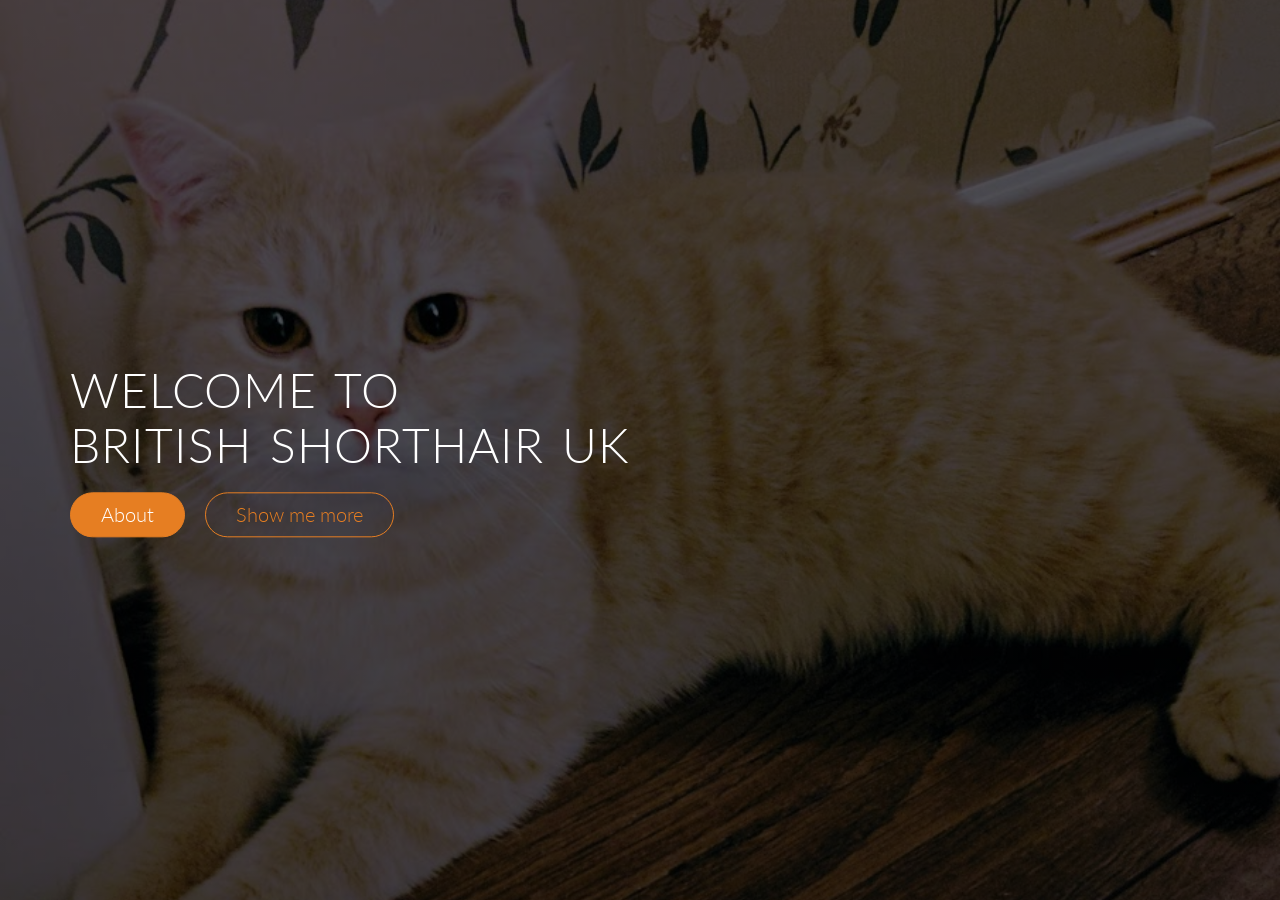
<file: Index.html>
<!DOCTYPE html>
<html lang="en">
    
    <head>
        <meta http-equiv="Content-Type" content="text/html; charset=UTF-8">
        <title>BritishShortHairUK</title>
        
        <link rel="stylesheet" type="text/css" href="Vendors/css/normalize.css">
        <link rel="stylesheet" type="text/css" href="Vendors/css/grid.css">
        <link rel="stylesheet" type="text/css" href="Resources/css/style.css">
        <link href="https://fonts.googleapis.com/css?family=Lato:100,300,300i,400" rel="stylesheet">
    
    </head>

    <body>
        
        <Header>
        
            <div class="hero-text-box">
            
                <h1>Welcome to <br>British Shorthair UK</h1>
                <a class="btn btn-full" href="#">About</a>
                <a class="btn btn-ghost" href="#">Show me more</a>
            
            </div>
        
        </Header>
        
    </body>
    
</html>
</file>
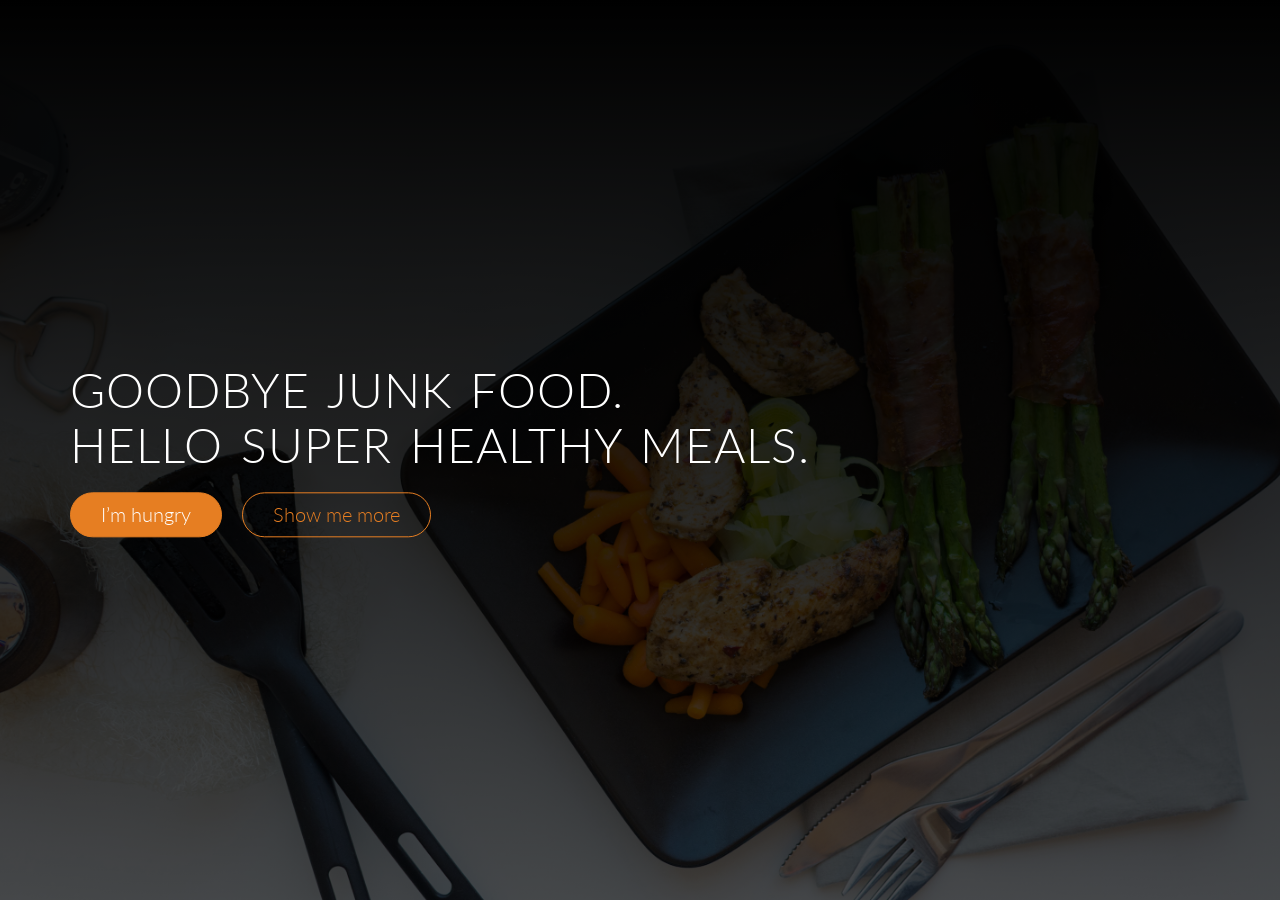
<file: Omnifood/Index.html>
<!DOCTYPE html>
<html lang="en">
    
    <head>
        
        <title>Omnifood</title>
        
        <link rel="stylesheet" type="text/css" href="Vendors/css/normalize.css">
        <link rel="stylesheet" type="text/css" href="Vendors/css/grid.css">
        <link rel="stylesheet" type="text/css" href="Resources/css/style.css">
        <link href="https://fonts.googleapis.com/css?family=Lato:100,300,300i,400" rel="stylesheet">
    
    </head>

    <body>
        
        <Header>
        
            <div class="hero-text-box">
            
                <h1>Goodbye junk food. <br>Hello super healthy meals.</h1>
                <a class="btn btn-full" href="#">I’m hungry</a>
                <a class="btn btn-ghost" href="#">Show me more</a>
            
            </div>
        
        </Header>
        
    </body>
    
</html>
</file>
<file: Vendors/css/grid.css>
/*  SECTIONS  ============================================================================= */

.section {
	clear: both;
	padding: 0px;
	margin: 0px;
}

/*  GROUPING  ============================================================================= */

.row {
    zoom: 1; /* For IE 6/7 (trigger hasLayout) */
}

.row:before,
.row:after {
    content:"";
    display:table;
}
.row:after {
    clear:both;
}

/*  GRID COLUMN SETUP   ==================================================================== */

.col {
	display: block;
	float:left;
	margin: 1% 0 1% 1.6%;
}

.col:first-child { margin-left: 0; } /* all browsers except IE6 and lower */


/*  REMOVE MARGINS AS ALL GO FULL WIDTH AT 480 PIXELS */

@media only screen and (max-width: 480px) {
	.col { 
		/*margin: 1% 0 1% 0%;*/
        margin: 0;
	}
}


/*  GRID OF TWO   ============================================================================= */


.span-2-of-2 {
	width: 100%;
}

.span-1-of-2 {
	width: 49.2%;
}

/*  GO FULL WIDTH AT LESS THAN 480 PIXELS */

@media only screen and (max-width: 480px) {
	.span-2-of-2 {
		width: 100%; 
	}
	.span-1-of-2 {
		width: 100%; 
	}
}


/*  GRID OF THREE   ============================================================================= */

	
.span-3-of-3 {
	width: 100%; 
}

.span-2-of-3 {
	width: 66.13%; 
}

.span-1-of-3 {
	width: 32.26%; 
}


/*  GO FULL WIDTH AT LESS THAN 480 PIXELS */

@media only screen and (max-width: 480px) {
	.span-3-of-3 {
		width: 100%; 
	}
	.span-2-of-3 {
		width: 100%; 
	}
	.span-1-of-3 {
		width: 100%;
	}
}

/*  GRID OF FOUR   ============================================================================= */

	
.span-4-of-4 {
	width: 100%; 
}

.span-3-of-4 {
	width: 74.6%; 
}

.span-2-of-4 {
	width: 49.2%; 
}

.span-1-of-4 {
	width: 23.8%; 
}


/*  GO FULL WIDTH AT LESS THAN 480 PIXELS */

@media only screen and (max-width: 480px) {
	.span-4-of-4 {
		width: 100%; 
	}
	.span-3-of-4 {
		width: 100%; 
	}
	.span-2-of-4 {
		width: 100%; 
	}
	.span-1-of-4 {
		width: 100%; 
	}
}


/*  GRID OF FIVE   ============================================================================= */

	
.span-5-of-5 {
	width: 100%;
}

.span-4-of-5 {
  	width: 79.68%; 
}

.span-3-of-5 {
  	width: 59.36%; 
}

.span-2-of-5 {
  	width: 39.04%;
}

.span-1-of-5 {
  	width: 18.72%;
}


/*  GO FULL WIDTH AT LESS THAN 480 PIXELS */

@media only screen and (max-width: 480px) {
	.span-5-of-5 {
		width: 100%; 
	}
	.span-4-of-5 {
		width: 100%; 
	}
	.span-3-of-5 {
		width: 100%; 
	}
	.span-2-of-5 {
		width: 100%; 
	}
	.span-1-of-5 {
		width: 100%; 
	}
}


/*  GRID OF SIX   ============================================================================= */


.span-6-of-6 {
	width: 100%;
}

.span-5-of-6 {
  	width: 83.06%;
}

.span-4-of-6 {
  	width: 66.13%;
}

.span-3-of-6 {
  	width: 49.2%;
}

.span-2-of-6 {
  	width: 32.26%;
}

.span-1-of-6 {
  	width: 15.33%;
}


/*  GO FULL WIDTH AT LESS THAN 480 PIXELS */

@media only screen and (max-width: 480px) {
	.span-6-of-6 {
		width: 100%; 
	}
	.span-5-of-6 {
		width: 100%; 
	}
	.span-4-of-6 {
		width: 100%; 
	}
	.span-3-of-6 {
		width: 100%; 
	}
	.span-2-of-6 {
		width: 100%; 
	}
	.span-1-of-6 {
		width: 100%; 
	}
}



/*  GRID OF SEVEN   ============================================================================= */


.span-7-of-7 {
	width: 100%;
}

.span-6-of-7 {
	width: 85.48%;
}

.span-5-of-7 {
  	width: 70.97%;
}

.span-4-of-7 {
  	width: 56.45%;
}

.span-3-of-7 {
  	width: 41.94%;
}

.span-2-of-7 {
  	width: 27.42%;
}

.span-1-of-7 {
  	width: 12.91%;
}


/*  GO FULL WIDTH AT LESS THAN 480 PIXELS */

@media only screen and (max-width: 480px) {
	.span-7-of-7 {
		width: 100%; 
	}
	.span-6-of-7 {
		width: 100%; 
	}
	.span-5-of-7 {
		width: 100%; 
	}
	.span-4-of-7 {
		width: 100%; 
	}
	.span-3-of-7 {
		width: 100%; 
	}
	.span-2-of-7 {
		width: 100%; 
	}
	.span-1-of-7 {
		width: 100%; 
	}
}


/*  GRID OF EIGHT   ============================================================================= */

	
.span-8-of-8 {
	width: 100%;
}

.span-7-of-8 {
	width: 87.3%; 
}

.span-6-of-8 {
	width: 74.6%; 
}

.span-5-of-8 {
	width: 61.9%; 
}

.span-4-of-8 {
	width: 49.2%; 
}

.span-3-of-8 {
	width: 36.5%;
}

.span-2-of-8 {
	width: 23.8%; 
}

.span-1-of-8 {
	width: 11.1%; 
}


/*  GO FULL WIDTH AT LESS THAN 480 PIXELS */

@media only screen and (max-width: 480px) {
	.span-8-of-8 {
		width: 100%; 
	}
	.span-7-of-8 {
		width: 100%; 
	}
	.span-6-of-8 {
		width: 100%; 
	}
	.span-5-of-8 {
		width: 100%; 
	}
	.span-4-of-8 {
		width: 100%; 
	}
	.span-3-of-8 {
		width: 100%; 
	}
	.span-2-of-8 {
		width: 100%; 
	}
	.span-1-of-8 {
		width: 100%; 
	}
}


/*  GRID OF NINE   ============================================================================= */


.span-9-of-9 {
	width: 100%;
}

.span-8-of-9 {
	width: 88.71%;
}

.span-7-of-9 {
	width: 77.42%; 
}

.span-6-of-9 {
	width: 66.13%; 
}

.span-5-of-9 {
	width: 54.84%; 
}

.span-4-of-9 {
	width: 43.55%; 
}

.span-3-of-9 {
	width: 32.26%;
}

.span-2-of-9 {
	width: 20.97%; 
}

.span-1-of-9 {
	width: 9.68%; 
}


/*  GO FULL WIDTH AT LESS THAN 480 PIXELS */

@media only screen and (max-width: 480px) {
	.span-9-of-9 {
		width: 100%; 
	}
	.span-8-of-9 {
		width: 100%; 
	}
	.span-7-of-9 {
		width: 100%; 
	}
	.span-6-of-9 {
		width: 100%; 
	}
	.span-5-of-9 {
		width: 100%; 
	}
	.span-4-of-9 {
		width: 100%; 
	}
	.span-3-of-9 {
		width: 100%; 
	}
	.span-2-of-9 {
		width: 100%; 
	}
	.span-1-of-9 {
		width: 100%; 
	}
}


/*  GRID OF TEN   ============================================================================= */


.span-10-of-10 {
	width: 100%;
}

.span-9-of-10 {
	width: 89.84%;
}

.span-8-of-10 {
	width: 79.68%;
}

.span-7-of-10 {
	width: 69.52%; 
}

.span-6-of-10 {
	width: 59.36%; 
}

.span-5-of-10 {
	width: 49.2%; 
}

.span-4-of-10 {
	width: 39.04%; 
}

.span-3-of-10 {
	width: 28.88%;
}

.span-2-of-10 {
	width: 18.72%; 
}

.span-1-of-10 {
	width: 8.56%; 
}


/*  GO FULL WIDTH AT LESS THAN 480 PIXELS */

@media only screen and (max-width: 480px) {
	.span-10-of-10 {
		width: 100%; 
	}
	.span-9-of-10 {
		width: 100%; 
	}
	.span-8-of-10 {
		width: 100%; 
	}
	.span-7-of-10 {
		width: 100%; 
	}
	.span-6-of-10 {
		width: 100%; 
	}
	.span-5-of-10 {
		width: 100%; 
	}
	.span-4-of-10 {
		width: 100%; 
	}
	.span-3-of-10 {
		width: 100%; 
	}
	.span-2-of-10 {
		width: 100%; 
	}
	.span-1-of-10 {
		width: 100%; 
	}
}


/*  GRID OF ELEVEN   ============================================================================= */

.span-11-of-11 {
	width: 100%;
}

.span-10-of-11 {
	width: 90.76%;
}

.span-9-of-11 {
	width: 81.52%;
}

.span-8-of-11 {
	width: 72.29%;
}

.span-7-of-11 {
	width: 63.05%; 
}

.span-6-of-11 {
	width: 53.81%; 
}

.span-5-of-11 {
	width: 44.58%; 
}

.span-4-of-11 {
	width: 35.34%; 
}

.span-3-of-11 {
	width: 26.1%;
}

.span-2-of-11 {
	width: 16.87%; 
}

.span-1-of-11 {
	width: 7.63%; 
}


/*  GO FULL WIDTH AT LESS THAN 480 PIXELS */

@media only screen and (max-width: 480px) {
	.span-11-of-11 {
		width: 100%; 
	}
	.span-10-of-11 {
		width: 100%; 
	}
	.span-9-of-11 {
		width: 100%; 
	}
	.span-8-of-11 {
		width: 100%; 
	}
	.span-7-of-11 {
		width: 100%; 
	}
	.span-6-of-11 {
		width: 100%; 
	}
	.span-5-of-11 {
		width: 100%; 
	}
	.span-4-of-11 {
		width: 100%; 
	}
	.span-3-of-11 {
		width: 100%; 
	}
	.span-2-of-11 {
		width: 100%; 
	}
	.span-1-of-11 {
		width: 100%; 
	}
}


/*  GRID OF TWELVE   ============================================================================= */

.span-12-of-12 {
	width: 100%;
}

.span-11-of-12 {
	width: 91.53%;
}

.span-10-of-12 {
	width: 83.06%;
}

.span-9-of-12 {
	width: 74.6%;
}

.span-8-of-12 {
	width: 66.13%;
}

.span-7-of-12 {
	width: 57.66%; 
}

.span-6-of-12 {
	width: 49.2%; 
}

.span-5-of-12 {
	width: 40.73%; 
}

.span-4-of-12 {
	width: 32.26%; 
}

.span-3-of-12 {
	width: 23.8%;
}

.span-2-of-12 {
	width: 15.33%; 
}

.span-1-of-12 {
	width: 6.86%; 
}


/*  GO FULL WIDTH AT LESS THAN 480 PIXELS */

@media only screen and (max-width: 480px) {
	.span-12-of-12 {
		width: 100%; 
	}
	.span-11-of-12 {
		width: 100%; 
	}
	.span-10-of-12 {
		width: 100%; 
	}
	.span-9-of-12 {
		width: 100%; 
	}
	.span-8-of-12 {
		width: 100%; 
	}
	.span-7-of-12 {
		width: 100%; 
	}
	.span-6-of-12 {
		width: 100%; 
	}
	.span-5-of-12 {
		width: 100%; 
	}
	.span-4-of-12 {
		width: 100%; 
	}
	.span-3-of-12 {
		width: 100%; 
	}
	.span-2-of-12 {
		width: 100%; 
	}
	.span-1-of-12 {
		width: 100%; 
	}
}
</file>
<file: Resources/css/style.css>
* {
    margin: 0;
    padding: 0;
    box-sizing:border-box;
}

html {
    background-color: #fff;
    color: #555;
    font-family: 'lato', 'Arial', sans-serif;
    font-weight: 300;
    font-size: 20px;
    text-rendering: optimizeLegibility;
}

.row {
    max-width: 1140px;
    margin: 0 auto;
}

header {
    
    background-image: linear-gradient(rgba(0, 0, 0, 0.66), rgba(0, 0, 0, 0.7)), url(img/cat.jpg);
    height: 100vh;
    background-size: cover;
    background-position: center;
}

h1{
    margin-top: 0;
    margin-bottom: 20px;
    color: #fff;
    font-size: 240%;
    font-weight: 300;
    text-transform: uppercase;
    letter-spacing: 1px;
    word-spacing: 4px;
    
    
}
.hero-text-box {
    position: absolute;
    width: 1140px;
    top: 50%;
    left: 50%;
    transform: translate(-50%, -50%);
}

.btn:link,
.btn:visited {   
    display: inline-block;
    padding: 10px 30px;
    font-weight: 300;
    text-decoration: none;
    border-radius: 200px;
    transition: background-color 0.4s, border 0.4s, color 0.4s;
}

.btn-full:link,
.btn-full:visited{    
    background-color: #e67e22;
    border: 1px solid #e67e22;
    color: #fff;
    margin-right: 15px;
}

.btn-ghost:link,
.btn-ghost:visited {
    
    border: 1px solid #e67e22;
    color: #e67e22;

}

.btn:hover,
.btn:active {
    
    background-color: #b05d14;
}

.btn-full:hover,
.btn-full:active{    
    background-color: #b05d14;
    border: 1px solid #b05d14;
    color: #fff;
}

.btn-ghost:hover,
.btn-ghost:active {
    
    border: 1px solid #b05d14;
    color: #fff;

}
</file>
<file: Omnifood/Vendors/css/grid.css>
/*  SECTIONS  ============================================================================= */

.section {
	clear: both;
	padding: 0px;
	margin: 0px;
}

/*  GROUPING  ============================================================================= */

.row {
    zoom: 1; /* For IE 6/7 (trigger hasLayout) */
}

.row:before,
.row:after {
    content:"";
    display:table;
}
.row:after {
    clear:both;
}

/*  GRID COLUMN SETUP   ==================================================================== */

.col {
	display: block;
	float:left;
	margin: 1% 0 1% 1.6%;
}

.col:first-child { margin-left: 0; } /* all browsers except IE6 and lower */


/*  REMOVE MARGINS AS ALL GO FULL WIDTH AT 480 PIXELS */

@media only screen and (max-width: 480px) {
	.col { 
		/*margin: 1% 0 1% 0%;*/
        margin: 0;
	}
}


/*  GRID OF TWO   ============================================================================= */


.span-2-of-2 {
	width: 100%;
}

.span-1-of-2 {
	width: 49.2%;
}

/*  GO FULL WIDTH AT LESS THAN 480 PIXELS */

@media only screen and (max-width: 480px) {
	.span-2-of-2 {
		width: 100%; 
	}
	.span-1-of-2 {
		width: 100%; 
	}
}


/*  GRID OF THREE   ============================================================================= */

	
.span-3-of-3 {
	width: 100%; 
}

.span-2-of-3 {
	width: 66.13%; 
}

.span-1-of-3 {
	width: 32.26%; 
}


/*  GO FULL WIDTH AT LESS THAN 480 PIXELS */

@media only screen and (max-width: 480px) {
	.span-3-of-3 {
		width: 100%; 
	}
	.span-2-of-3 {
		width: 100%; 
	}
	.span-1-of-3 {
		width: 100%;
	}
}

/*  GRID OF FOUR   ============================================================================= */

	
.span-4-of-4 {
	width: 100%; 
}

.span-3-of-4 {
	width: 74.6%; 
}

.span-2-of-4 {
	width: 49.2%; 
}

.span-1-of-4 {
	width: 23.8%; 
}


/*  GO FULL WIDTH AT LESS THAN 480 PIXELS */

@media only screen and (max-width: 480px) {
	.span-4-of-4 {
		width: 100%; 
	}
	.span-3-of-4 {
		width: 100%; 
	}
	.span-2-of-4 {
		width: 100%; 
	}
	.span-1-of-4 {
		width: 100%; 
	}
}


/*  GRID OF FIVE   ============================================================================= */

	
.span-5-of-5 {
	width: 100%;
}

.span-4-of-5 {
  	width: 79.68%; 
}

.span-3-of-5 {
  	width: 59.36%; 
}

.span-2-of-5 {
  	width: 39.04%;
}

.span-1-of-5 {
  	width: 18.72%;
}


/*  GO FULL WIDTH AT LESS THAN 480 PIXELS */

@media only screen and (max-width: 480px) {
	.span-5-of-5 {
		width: 100%; 
	}
	.span-4-of-5 {
		width: 100%; 
	}
	.span-3-of-5 {
		width: 100%; 
	}
	.span-2-of-5 {
		width: 100%; 
	}
	.span-1-of-5 {
		width: 100%; 
	}
}


/*  GRID OF SIX   ============================================================================= */


.span-6-of-6 {
	width: 100%;
}

.span-5-of-6 {
  	width: 83.06%;
}

.span-4-of-6 {
  	width: 66.13%;
}

.span-3-of-6 {
  	width: 49.2%;
}

.span-2-of-6 {
  	width: 32.26%;
}

.span-1-of-6 {
  	width: 15.33%;
}


/*  GO FULL WIDTH AT LESS THAN 480 PIXELS */

@media only screen and (max-width: 480px) {
	.span-6-of-6 {
		width: 100%; 
	}
	.span-5-of-6 {
		width: 100%; 
	}
	.span-4-of-6 {
		width: 100%; 
	}
	.span-3-of-6 {
		width: 100%; 
	}
	.span-2-of-6 {
		width: 100%; 
	}
	.span-1-of-6 {
		width: 100%; 
	}
}



/*  GRID OF SEVEN   ============================================================================= */


.span-7-of-7 {
	width: 100%;
}

.span-6-of-7 {
	width: 85.48%;
}

.span-5-of-7 {
  	width: 70.97%;
}

.span-4-of-7 {
  	width: 56.45%;
}

.span-3-of-7 {
  	width: 41.94%;
}

.span-2-of-7 {
  	width: 27.42%;
}

.span-1-of-7 {
  	width: 12.91%;
}


/*  GO FULL WIDTH AT LESS THAN 480 PIXELS */

@media only screen and (max-width: 480px) {
	.span-7-of-7 {
		width: 100%; 
	}
	.span-6-of-7 {
		width: 100%; 
	}
	.span-5-of-7 {
		width: 100%; 
	}
	.span-4-of-7 {
		width: 100%; 
	}
	.span-3-of-7 {
		width: 100%; 
	}
	.span-2-of-7 {
		width: 100%; 
	}
	.span-1-of-7 {
		width: 100%; 
	}
}


/*  GRID OF EIGHT   ============================================================================= */

	
.span-8-of-8 {
	width: 100%;
}

.span-7-of-8 {
	width: 87.3%; 
}

.span-6-of-8 {
	width: 74.6%; 
}

.span-5-of-8 {
	width: 61.9%; 
}

.span-4-of-8 {
	width: 49.2%; 
}

.span-3-of-8 {
	width: 36.5%;
}

.span-2-of-8 {
	width: 23.8%; 
}

.span-1-of-8 {
	width: 11.1%; 
}


/*  GO FULL WIDTH AT LESS THAN 480 PIXELS */

@media only screen and (max-width: 480px) {
	.span-8-of-8 {
		width: 100%; 
	}
	.span-7-of-8 {
		width: 100%; 
	}
	.span-6-of-8 {
		width: 100%; 
	}
	.span-5-of-8 {
		width: 100%; 
	}
	.span-4-of-8 {
		width: 100%; 
	}
	.span-3-of-8 {
		width: 100%; 
	}
	.span-2-of-8 {
		width: 100%; 
	}
	.span-1-of-8 {
		width: 100%; 
	}
}


/*  GRID OF NINE   ============================================================================= */


.span-9-of-9 {
	width: 100%;
}

.span-8-of-9 {
	width: 88.71%;
}

.span-7-of-9 {
	width: 77.42%; 
}

.span-6-of-9 {
	width: 66.13%; 
}

.span-5-of-9 {
	width: 54.84%; 
}

.span-4-of-9 {
	width: 43.55%; 
}

.span-3-of-9 {
	width: 32.26%;
}

.span-2-of-9 {
	width: 20.97%; 
}

.span-1-of-9 {
	width: 9.68%; 
}


/*  GO FULL WIDTH AT LESS THAN 480 PIXELS */

@media only screen and (max-width: 480px) {
	.span-9-of-9 {
		width: 100%; 
	}
	.span-8-of-9 {
		width: 100%; 
	}
	.span-7-of-9 {
		width: 100%; 
	}
	.span-6-of-9 {
		width: 100%; 
	}
	.span-5-of-9 {
		width: 100%; 
	}
	.span-4-of-9 {
		width: 100%; 
	}
	.span-3-of-9 {
		width: 100%; 
	}
	.span-2-of-9 {
		width: 100%; 
	}
	.span-1-of-9 {
		width: 100%; 
	}
}


/*  GRID OF TEN   ============================================================================= */


.span-10-of-10 {
	width: 100%;
}

.span-9-of-10 {
	width: 89.84%;
}

.span-8-of-10 {
	width: 79.68%;
}

.span-7-of-10 {
	width: 69.52%; 
}

.span-6-of-10 {
	width: 59.36%; 
}

.span-5-of-10 {
	width: 49.2%; 
}

.span-4-of-10 {
	width: 39.04%; 
}

.span-3-of-10 {
	width: 28.88%;
}

.span-2-of-10 {
	width: 18.72%; 
}

.span-1-of-10 {
	width: 8.56%; 
}


/*  GO FULL WIDTH AT LESS THAN 480 PIXELS */

@media only screen and (max-width: 480px) {
	.span-10-of-10 {
		width: 100%; 
	}
	.span-9-of-10 {
		width: 100%; 
	}
	.span-8-of-10 {
		width: 100%; 
	}
	.span-7-of-10 {
		width: 100%; 
	}
	.span-6-of-10 {
		width: 100%; 
	}
	.span-5-of-10 {
		width: 100%; 
	}
	.span-4-of-10 {
		width: 100%; 
	}
	.span-3-of-10 {
		width: 100%; 
	}
	.span-2-of-10 {
		width: 100%; 
	}
	.span-1-of-10 {
		width: 100%; 
	}
}


/*  GRID OF ELEVEN   ============================================================================= */

.span-11-of-11 {
	width: 100%;
}

.span-10-of-11 {
	width: 90.76%;
}

.span-9-of-11 {
	width: 81.52%;
}

.span-8-of-11 {
	width: 72.29%;
}

.span-7-of-11 {
	width: 63.05%; 
}

.span-6-of-11 {
	width: 53.81%; 
}

.span-5-of-11 {
	width: 44.58%; 
}

.span-4-of-11 {
	width: 35.34%; 
}

.span-3-of-11 {
	width: 26.1%;
}

.span-2-of-11 {
	width: 16.87%; 
}

.span-1-of-11 {
	width: 7.63%; 
}


/*  GO FULL WIDTH AT LESS THAN 480 PIXELS */

@media only screen and (max-width: 480px) {
	.span-11-of-11 {
		width: 100%; 
	}
	.span-10-of-11 {
		width: 100%; 
	}
	.span-9-of-11 {
		width: 100%; 
	}
	.span-8-of-11 {
		width: 100%; 
	}
	.span-7-of-11 {
		width: 100%; 
	}
	.span-6-of-11 {
		width: 100%; 
	}
	.span-5-of-11 {
		width: 100%; 
	}
	.span-4-of-11 {
		width: 100%; 
	}
	.span-3-of-11 {
		width: 100%; 
	}
	.span-2-of-11 {
		width: 100%; 
	}
	.span-1-of-11 {
		width: 100%; 
	}
}


/*  GRID OF TWELVE   ============================================================================= */

.span-12-of-12 {
	width: 100%;
}

.span-11-of-12 {
	width: 91.53%;
}

.span-10-of-12 {
	width: 83.06%;
}

.span-9-of-12 {
	width: 74.6%;
}

.span-8-of-12 {
	width: 66.13%;
}

.span-7-of-12 {
	width: 57.66%; 
}

.span-6-of-12 {
	width: 49.2%; 
}

.span-5-of-12 {
	width: 40.73%; 
}

.span-4-of-12 {
	width: 32.26%; 
}

.span-3-of-12 {
	width: 23.8%;
}

.span-2-of-12 {
	width: 15.33%; 
}

.span-1-of-12 {
	width: 6.86%; 
}


/*  GO FULL WIDTH AT LESS THAN 480 PIXELS */

@media only screen and (max-width: 480px) {
	.span-12-of-12 {
		width: 100%; 
	}
	.span-11-of-12 {
		width: 100%; 
	}
	.span-10-of-12 {
		width: 100%; 
	}
	.span-9-of-12 {
		width: 100%; 
	}
	.span-8-of-12 {
		width: 100%; 
	}
	.span-7-of-12 {
		width: 100%; 
	}
	.span-6-of-12 {
		width: 100%; 
	}
	.span-5-of-12 {
		width: 100%; 
	}
	.span-4-of-12 {
		width: 100%; 
	}
	.span-3-of-12 {
		width: 100%; 
	}
	.span-2-of-12 {
		width: 100%; 
	}
	.span-1-of-12 {
		width: 100%; 
	}
}
</file>
<file: Omnifood/Resources/css/style.css>
* {
    margin: 0;
    padding: 0;
    box-sizing:border-box;
}

html {
    background-color: #fff;
    color: #555;
    font-family: 'lato', 'Arial', sans-serif;
    font-weight: 300;
    font-size: 20px;
    text-rendering: optimizeLegibility;
}

.row {
    max-width: 1140px;
    margin: 0 auto;
}

header {
    
    background-image: linear-gradient(#000, rgba(0, 0, 0, 0.7)), url(img/hero.jpg);
    height: 100vh;
    background-size: cover;
    background-position: center;
}

h1{
    margin-top: 0;
    margin-bottom: 20px;
    color: #fff;
    font-size: 240%;
    font-weight: 300;
    text-transform: uppercase;
    letter-spacing: 1px;
    word-spacing: 4px;
    
    
}
.hero-text-box {
    position: absolute;
    width: 1140px;
    top: 50%;
    left: 50%;
    transform: translate(-50%, -50%);
}

.btn:link,
.btn:visited {   
    display: inline-block;
    padding: 10px 30px;
    font-weight: 300;
    text-decoration: none;
    border-radius: 200px;
    transition: background-color 0.4s, border 0.4s, color 0.4s;
}

.btn-full:link,
.btn-full:visited{    
    background-color: #e67e22;
    border: 1px solid #e67e22;
    color: #fff;
    margin-right: 15px;
}

.btn-ghost:link,
.btn-ghost:visited {
    
    border: 1px solid #e67e22;
    color: #e67e22;

}

.btn:hover,
.btn:active {
    
    background-color: #b05d14;
}

.btn-full:hover,
.btn-full:active{    
    background-color: #b05d14;
    border: 1px solid #b05d14;
    color: #fff;
}

.btn-ghost:hover,
.btn-ghost:active {
    
    border: 1px solid #b05d14;
    color: #fff;

}
</file>
